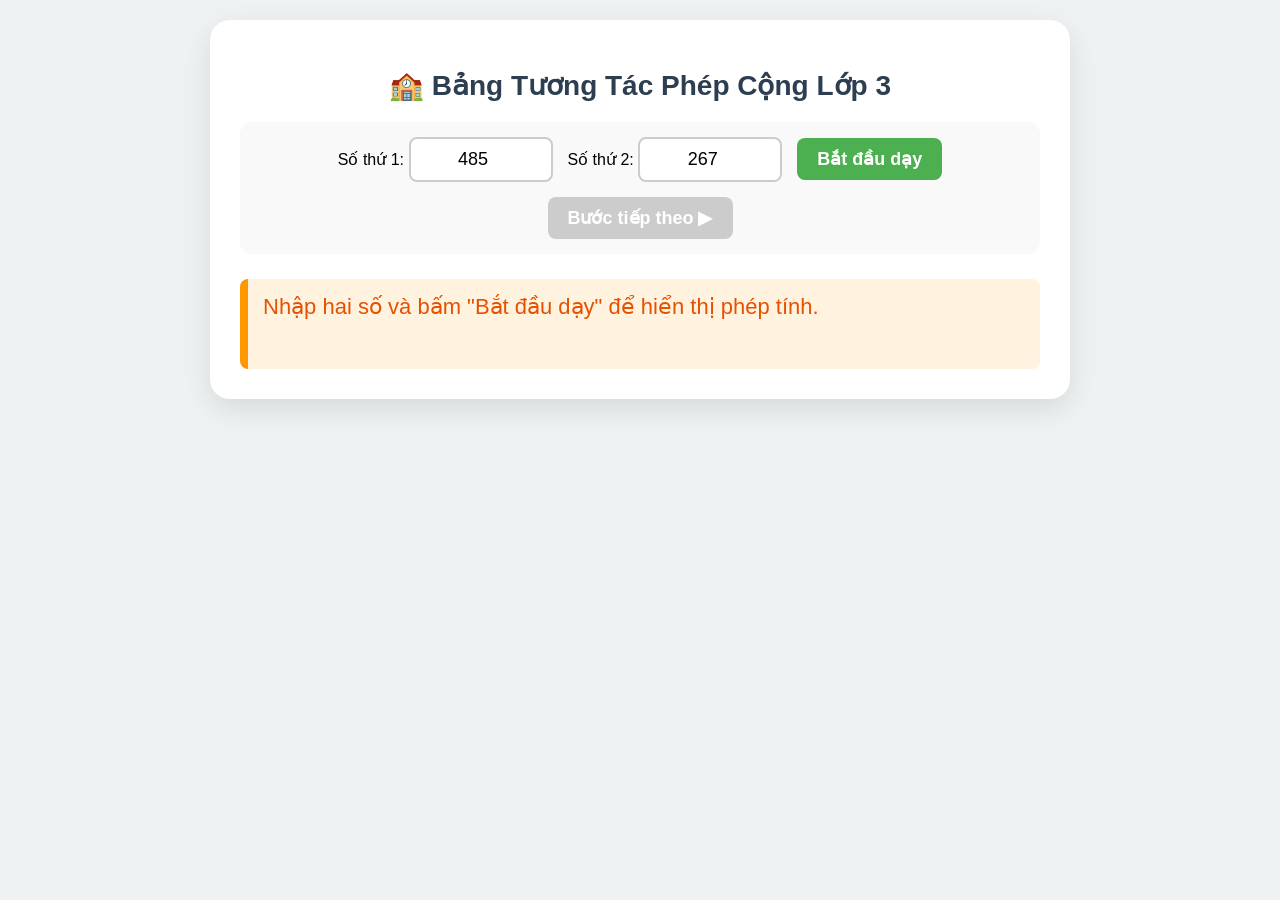
<file: docs/ui-idea.html>
<!DOCTYPE html>
<html lang="vi">

<head>
    <meta charset="UTF-8">
    <meta name="viewport" content="width=device-width, initial-scale=1.0">
    <title>Bảng Tương Tác Phép Cộng Lớp 3</title>
    <style>
        :root {
            --primary-color: #4caf50;
            --accent-color: #ff9800;
            --bg-color: #eef2f3;
            --grid-border: #b0bec5;
        }

        body {
            font-family: 'Segoe UI', Tahoma, Geneva, Verdana, sans-serif;
            background-color: var(--bg-color);
            margin: 0;
            padding: 20px;
            display: flex;
            flex-direction: column;
            align-items: center;
        }

        .container {
            background: white;
            padding: 30px;
            border-radius: 20px;
            box-shadow: 0 10px 30px rgba(0, 0, 0, 0.1);
            max-width: 800px;
            width: 100%;
            text-align: center;
        }

        h1 {
            color: #2c3e50;
            margin-bottom: 20px;
            font-size: 28px;
        }

        /* Khung nhập liệu cho giáo viên */
        .input-panel {
            background: #f9f9f9;
            padding: 15px;
            border-radius: 12px;
            margin-bottom: 25px;
            display: flex;
            gap: 15px;
            justify-content: center;
            align-items: center;
            flex-wrap: wrap;
        }

        input {
            padding: 10px;
            font-size: 18px;
            width: 120px;
            text-align: center;
            border: 2px solid #ccc;
            border-radius: 8px;
        }

        button {
            padding: 10px 20px;
            font-size: 18px;
            cursor: pointer;
            border: none;
            border-radius: 8px;
            transition: all 0.2s;
            font-weight: bold;
        }

        .btn-start {
            background-color: var(--primary-color);
            color: white;
        }

        .btn-next {
            background-color: var(--accent-color);
            color: white;
        }

        button:disabled {
            background-color: #ccc;
            cursor: not-allowed;
        }

        /* Bảng đặt tính dọc kiểu ô ly */
        .math-board {
            display: inline-grid;
            grid-template-columns: repeat(5, 70px);
            /* 5 cột: Dấu, Nghìn, Trăm, Chục, Đơn vị */
            gap: 2px;
            background-color: var(--grid-border);
            border: 3px solid #37474f;
            padding: 2px;
            border-radius: 8px;
            margin: 20px auto;
            font-size: 32px;
            font-weight: bold;
            font-family: monospace;
        }

        .cell {
            background-color: white;
            height: 70px;
            display: flex;
            align-items: center;
            justify-content: center;
            position: relative;
        }

        /* Hàng số nhớ nhỏ ở trên đầu */
        .row-carry .cell {
            font-size: 18px;
            color: #e53935;
            background-color: #ffebee;
            font-weight: 900;
        }

        /* Đường gạch ngang bằng */
        .row-line .cell {
            height: 6px;
            background-color: #37474f;
        }

        /* Kết quả */
        .row-result .cell {
            color: #1e88e5;
            background-color: #e3f2fd;
        }

        /* Highlight cột đang tính */
        .cell.active-column {
            background-color: #fff9c4 !important;
            border: 2px solid #fbc02d;
        }

        /* Khung lời thoại hướng dẫn học sinh */
        .instruction-box {
            background: #fff3e0;
            border-left: 8px solid var(--accent-color);
            padding: 15px;
            border-radius: 8px;
            margin-top: 20px;
            font-size: 22px;
            text-align: left;
            min-height: 60px;
            color: #e65100;
        }
    </style>
</head>

<body>

    <div class="container">
        <h1>🏫 Bảng Tương Tác Phép Cộng Lớp 3</h1>

        <!-- Thanh điều khiển cho Giáo viên -->
        <div class="input-panel">
            <label>Số thứ 1: <input type="number" id="num1" value="485" min="0" max="999"></label>
            <label>Số thứ 2: <input type="number" id="num2" value="267" min="0" max="999"></label>
            <button class="btn-start" onclick="initLesson()">Bắt đầu dạy</button>
            <button class="btn-next" id="nextBtn" onclick="nextStep()" disabled>Bước tiếp theo ▶</button>
        </div>

        <!-- Khu vực hiển thị bảng tính dọc -->
        <div id="mathBoard" class="math-board" style="display: none;"></div>

        <!-- Lời giảng của giáo viên trên bảng -->
        <div class="instruction-box" id="instruction">Nhập hai số và bấm "Bắt đầu dạy" để hiển thị phép tính.</div>
    </div>

    <script>
        let stepsData = [];
        let currentStepIndex = -1;

        function initLesson() {
            const n1 = document.getElementById('num1').value;
            const n2 = document.getElementById('num2').value;
            if (!n1 || !n2) return alert("Vui lòng nhập đủ 2 số!");

            const maxLen = Math.max(n1.length, n2.length);
            const a = n1.padStart(maxLen, '0');
            const b = n2.padStart(maxLen, '0');

            stepsData = [];
            let carry = 0;
            let resultStr = "";

            for (let i = maxLen - 1; i >= 0; i--) {
                let da = parseInt(a[i]);
                let db = parseInt(b[i]);
                let total = da + db + carry;
                let digit = total % 10;
                let nextCarry = Math.floor(total / 10);

                resultStr = digit + resultStr;
                let colIndex = 4 - (maxLen - 1 - i);

                let msg = `Hàng ${getColName(colIndex)}: Lấy ${da} cộng ${db}`;
                if (carry > 0) msg += ` cộng thêm nhớ ${carry}`;
                msg += ` bằng ${total}. Viết ${digit}`;
                if (nextCarry > 0) msg += `, nhớ ${nextCarry} sang hàng tiếp theo.`;
                else msg += `.`;

                stepsData.push({
                    col: colIndex,
                    digit: digit,
                    carryText: nextCarry > 0 ? nextCarry : "",
                    carryCol: colIndex - 1,
                    msg: msg,
                    currentResult: resultStr
                });

                carry = nextCarry;
            }

            if (carry > 0) {
                resultStr = carry + resultStr;
                stepsData.push({
                    col: 4 - maxLen,
                    digit: carry,
                    carryText: "",
                    carryCol: -1,
                    msg: `Hàng ${getColName(4 - maxLen)}: Hạ số nhớ ${carry} xuống kết quả.`,
                    currentResult: resultStr
                });
            }

            renderBoard(a, b);

            currentStepIndex = -1;
            document.getElementById('nextBtn').disabled = false;
            document.getElementById('instruction').innerHTML = "✨ Phép tính đã lên bảng! Bấm nút <b>'Bước tiếp theo'</b> để bắt đầu giảng từng cột.";
        }

        function getColName(index) {
            if (index === 4) return "Đơn vị";
            if (index === 3) return "Chục";
            if (index === 2) return "Trăm";
            if (index === 1) return "Nghìn";
            return "Chục nghìn";
        }

        function renderBoard(a, b) {
            const board = document.getElementById('mathBoard');
            board.style.display = 'grid';
            board.innerHTML = '';

            let matrix = Array(5).fill(null).map(() => Array(5).fill(''));

            // Điền số thứ 1 (hàng index 1)
            for (let i = 0; i < a.length; i++) {
                matrix[1][4 - (a.length - 1 - i)] = a[i];
            }

            // Điền dấu cộng và số thứ 2 (hàng index 2)
            matrix[2][0] = '+';
            for (let i = 0; i < b.length; i++) {
                matrix[2][4 - (b.length - 1 - i)] = b[i];
            }

            for (let r = 0; r < 5; r++) {
                let rowClass = r === 0 ? 'row-carry' : r === 3 ? 'row-line' : r === 4 ? 'row-result' : '';
                for (let c = 0; c < 5; c++) {
                    let val = matrix[r][c];
                    board.innerHTML += `<div class="cell ${rowClass}" id="cell-${r}-${c}">${val}</div>`;
                }
            }
        }

        function nextStep() {
            currentStepIndex++;
            if (currentStepIndex >= stepsData.length) {
                document.getElementById('instruction').innerHTML = "🎉 Xuất sắc! Phép tính đã hoàn thành xong.";
                document.getElementById('nextBtn').disabled = true;
                document.querySelectorAll('.cell').forEach(c => c.classList.remove('active-column'));
                return;
            }

            const step = stepsData[currentStepIndex];

            document.querySelectorAll('.cell').forEach(c => c.classList.remove('active-column'));
            for (let r = 0; r < 5; r++) {
                let cell = document.getElementById(`cell-${r}-${step.col}`);
                if (cell) cell.classList.add('active-column');
            }

            if (step.carryCol >= 0 && step.carryText !== "") {
                let carryCell = document.getElementById(`cell-0-${step.carryCol}`);
                if (carryCell) carryCell.innerText = step.carryText;
            }

            let resultCell = document.getElementById(`cell-4-${step.col}`);
            if (resultCell) resultCell.innerText = step.digit;

            document.getElementById('instruction').innerHTML = `<b>Bước ${currentStepIndex + 1}:</b> ${step.msg}`;
        }
    </script>

</body>

</html>
</file>
